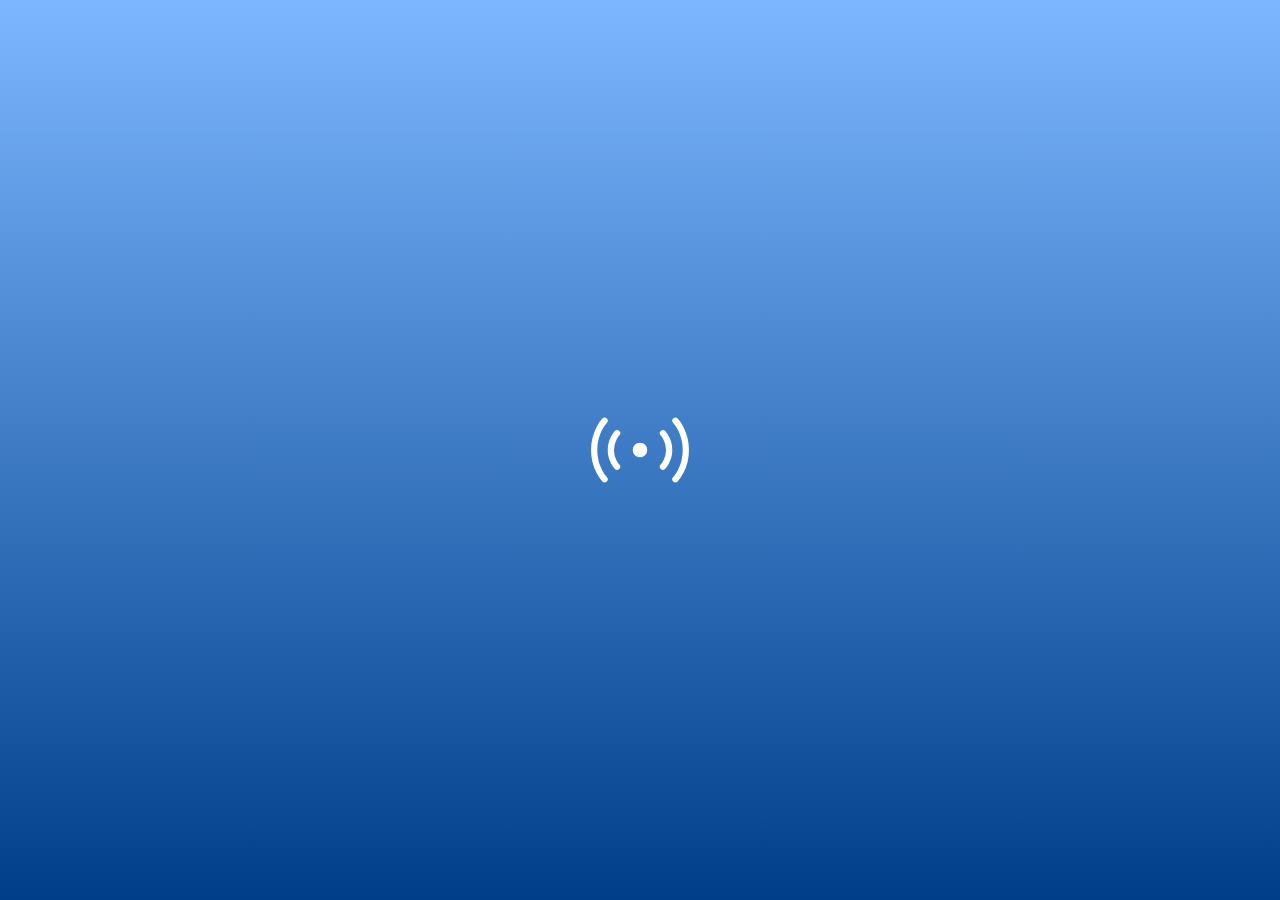
<file: index.html>
<!DOCTYPE html>
<html lang="en">
  <head>
    <meta charset="UTF-8" />
    <meta http-equiv="X-UA-Compatible" content="IE=edge" />
    <meta name="viewport" content="width=device-width, initial-scale=1.0" />
    <link rel="stylesheet" href="/assets/css/common.css" />
    <link rel="stylesheet" href="/assets/css/loading.css" />
    <title>Loading...</title>
  </head>
  <body>
    <div class="state-wrapper">
      <svg
        xmlns="http://www.w3.org/2000/svg"
        width="100"
        height="100"
        viewBox="0 0 24 24"
        id="loadingsvg"
      >
        <g
          fill="none"
          stroke="#fff"
          stroke-linecap="round"
          stroke-linejoin="round"
          stroke-width="1.5"
        >
          <path
            d="M17.5 8S19 9.5 19 12s-1.5 4-1.5 4m3-11S23 7.5 23 12s-2.5 7-2.5 7M6.5 8S5 9.5 5 12s1.5 4 1.5 4m-3-11S1 7.5 1 12s2.5 7 2.5 7"
          />
          <path fill="#fff" d="M12 13a1 1 0 1 0 0-2a1 1 0 0 0 0 2Z" />
        </g>
      </svg>
    </div>
  </body>
</html>
</file>
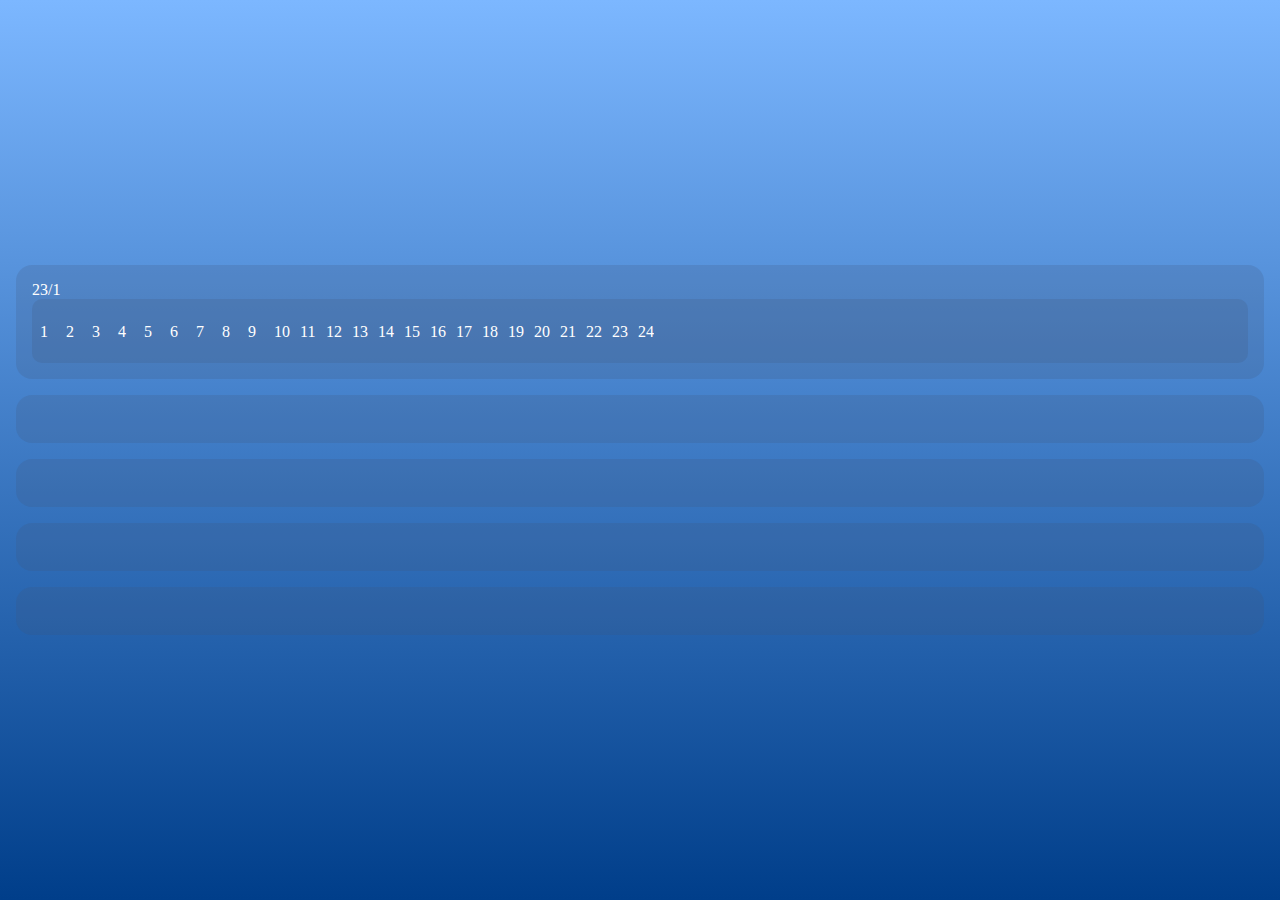
<file: state-3.html>
<!DOCTYPE html>
<html lang="en">
  <head>
    <meta charset="UTF-8" />
    <meta http-equiv="X-UA-Compatible" content="IE=edge" />
    <meta name="viewport" content="width=device-width, initial-scale=1.0" />
    <link rel="stylesheet" href="/assets/css/common.css" />
    <link rel="stylesheet" href="/assets/css/state-three.css" />
    <title>Loading...</title>
  </head>
  <body>
    <div class="state-wrapper">
      <div class="day-card">
        <div class="date">23/1</div>
        <div class="scrollview">
          <ul>
            <li>1</li>
            <li>2</li>
            <li>3</li>
            <li>4</li>
            <li>5</li>
            <li>6</li>
            <li>7</li>
            <li>8</li>
            <li>9</li>
            <li>10</li>
            <li>11</li>
            <li>12</li>
            <li>13</li>
            <li>14</li>
            <li>15</li>
            <li>16</li>
            <li>17</li>
            <li>18</li>
            <li>19</li>
            <li>20</li>
            <li>21</li>
            <li>22</li>
            <li>23</li>
            <li>24</li>
          </ul>
        </div>
      </div>
      <div class="day-card"></div>
      <div class="day-card"></div>
      <div class="day-card"></div>
      <div class="day-card"></div>
    </div>
  </body>
</html>
</file>
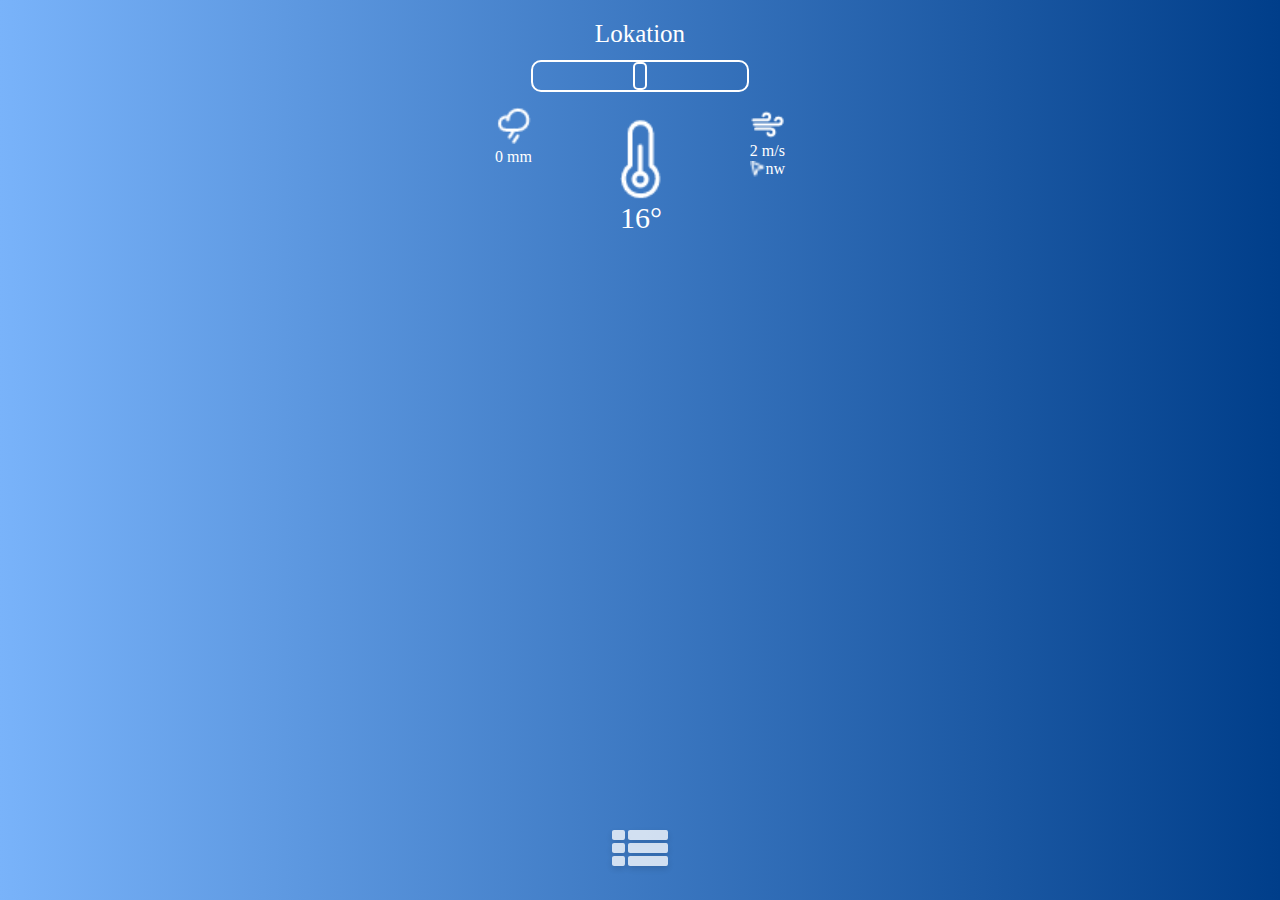
<file: state2.html>
<!DOCTYPE html>
<html lang="en">
<head>
    <meta charset="UTF-8">
    <meta http-equiv="X-UA-Compatible" content="IE=edge">
    <meta name="viewport" content="width=device-width, initial-scale=1.0">
    <title>State 2 Weather View</title>
    <link rel="stylesheet" href="/state2.css">
</head>
<body>
    <header>
        <h1>Lokation</h1>
    </header>
    <div class="overview-bar">
        <div></div>
    </div>
    <section id="weather-info">
        <div>
            <img src="/Image/cloudrain-icon.png" alt="cloudrain icon">
            <p>0 mm</p>
        </div>
        <div>
            <img src="/Image/temperature-icon.png" alt="temperature icon">
            <p>16&deg;</p>
        </div>
        <div class="windspeed-contianer">
            <img src="/Image/windspeed-icon.png" alt="windspeed icon">
            <p>2 m/s</p>
            <div>
                <img src="/Image/winddirection-icon.png" alt="winddirection icon">
                <p>nw</p>
            </div>
        </div>
    </section>
    <footer class="menu-icon">
        <a href="#"><img src="/Image/direction-icon.png" alt="direction icon"></a>
    </footer>
</body>
</html>
</file>
<file: assets/css/common.css>
* {
  box-sizing: border-box;
  padding: 0;
  margin: 0;
}

.state-wrapper {
  display: flex;
  place-content: center;
  place-items: center;
  height: 100vh;
  width: 100vw;
  overflow: hidden;
  background: linear-gradient(#7cb7ff, #003e8a);
}
</file>
<file: assets/css/loading.css>
#loadingsvg {
  animation: rotato 2s ease-in-out infinite;
}

@keyframes rotato {
  0% {
    rotate: 0turn;
  }

  100% {
    rotate: 1turn;
  }
}
</file>
<file: assets/css/state-three.css>
.day-card {
  min-height: 3rem;
  width: 100%;
  background-color: hsla(218, 29%, 37%, 0.2);
  border-radius: 1rem;
  padding: 1rem;
  color: #fff;
}

.state-wrapper {
  flex-direction: column;
  gap: 1rem;
  padding: 1rem;
}

.scrollview {
  display: flex;
  place-items: center;
  width: 100%;
  background-color: hsla(218, 29%, 37%, 0.2);
  padding: 0.5rem;
  border-radius: 10px;
}

.scrollview ul {
  display: flex;
  flex-flow: row nowrap;
  place-items: center;
  overflow-x: scroll;
  list-style: none;
  gap: 10px;
  z-index: 100;
  height: 3rem;
}
.scrollview ul li {
  height: 1rem;
  width: 1rem;
}
</file>
<file: state2.css>
*{
    margin: 0;
    padding: 0;
    box-sizing: border-box;
}

html{
    font-size: 62.5%;
}

body{
    background: linear-gradient(to left, #003e8a 0%, #79b3fa 100%);
    display: flex;
    flex-direction: column;
    align-items: center;
    height: 100vh;
    width: 100vw;
    padding: 20px 0;
}


h1{
    font-size: 2.5rem;
    font-weight: 500;
    color: white;
    margin-bottom: 12px;
}



.overview-bar{
    max-width: 250px;
    max-height: 33px;
    border: 2px solid white;
    border-radius: 10px;
    padding: 0px 100px;
}

.overview-bar div{
    max-width: 13px;
    max-height: 30px;
    border: 2px solid white;
    border-radius: 5px;
    padding: 12px 5px;
}


img {
    width: 100%;
    object-fit: contain;
}

#weather-info {
    max-width: 290px;
    width: 100%;
    margin-top: 15px;
    /* border: 2px solid white; */
    display: flex;
    justify-content: space-between;
    margin-bottom: auto;
    color: white;
    font-size: 1.6rem;
}


#weather-info div:nth-child(2){
    display: flex;
    flex-direction: column;
    margin-top: 1rem;
    font-size: 3rem;
}


.windspeed-contianer {
    display: flex;
    flex-direction: column;
}

.windspeed-contianer div {
    display: flex;
}
</file>
